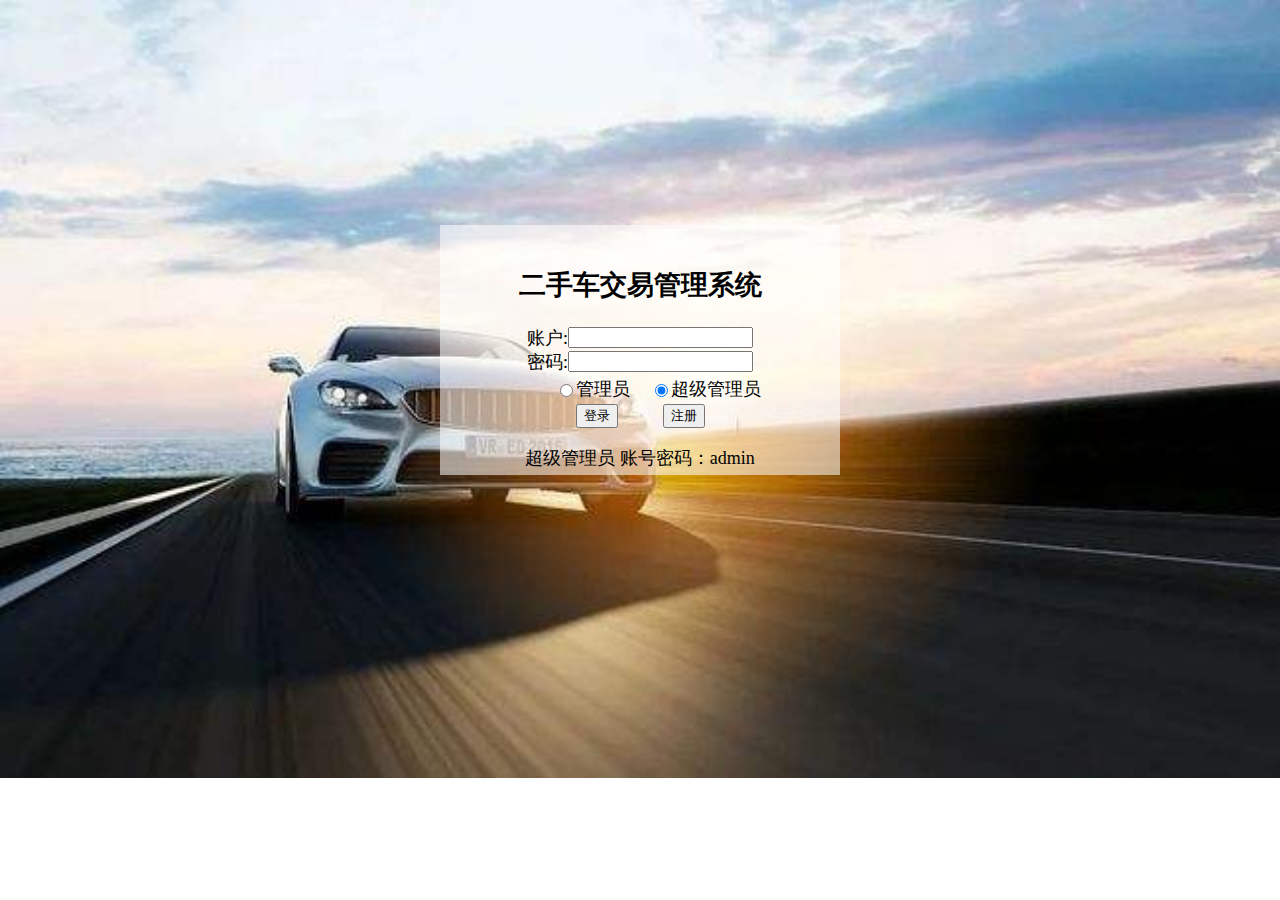
<file: PC端/signIn.html>
<!DOCTYPE html>
<html lang="en">
  <head>
    <meta charset="UTF-8" />
    <meta http-equiv="X-UA-Compatible" content="IE=edge" />
    <meta name="viewport" content="width=device-width, initial-scale=1.0" />
    <title>登录页面</title>
    <link rel="stylesheet" href="./css/signInCSS.css" />
  </head>
  <body>
    <div class="login">
      <div class="one">
        <!-- 主题 -->
        <div class="theme">
          <h2>二手车交易管理系统</h2>
        </div>
        <form method="post" action="manage.html" onsubmit="return sendok();">
          <!-- 账号 与 密码 -->
          <div>
            <div class="account_password">
              <span>账户:</span>
              <input type="text" id="userid" value="" />
            </div>
            <div class="account_password">
              <span>密码:</span>
              <input type="password" id="userpwd" value="" />
            </div>
          </div>

          <!-- 身份登录选项 -->
          <div class="identity">
            <!-- 用name中one 和 value 控制只能选一个单选框 -->
            <input
              type="radio"
              class="administrators"
              name="one"
              value="one_1"
            />管理员
            <input
              type="radio"
              class="super_administrator"
              checked="checked"
              name="one"
              value="one_2"
            />超级管理员
          </div>

          <!-- 登录按钮 与 注册按钮 -->
          <div class="button_m">
            <button class="button_sign_in" type="submit">登录</button>
            <button class="button_register">注册</button>
          </div>

          <p style="text-align: center">超级管理员 账号密码：admin</p>
        </form>
      </div>
    </div>
  </body>

  <script>
    function sendok() {
      if (userid.value != "" && userpwd.value != "") {
        localStorage.userid = userid.value;
        sessionStorage.userpwd = userpwd.value;
        return true;
      } else {
        alert("重新输入");
        return false;
      }
    }
  </script>
</html>
</file>
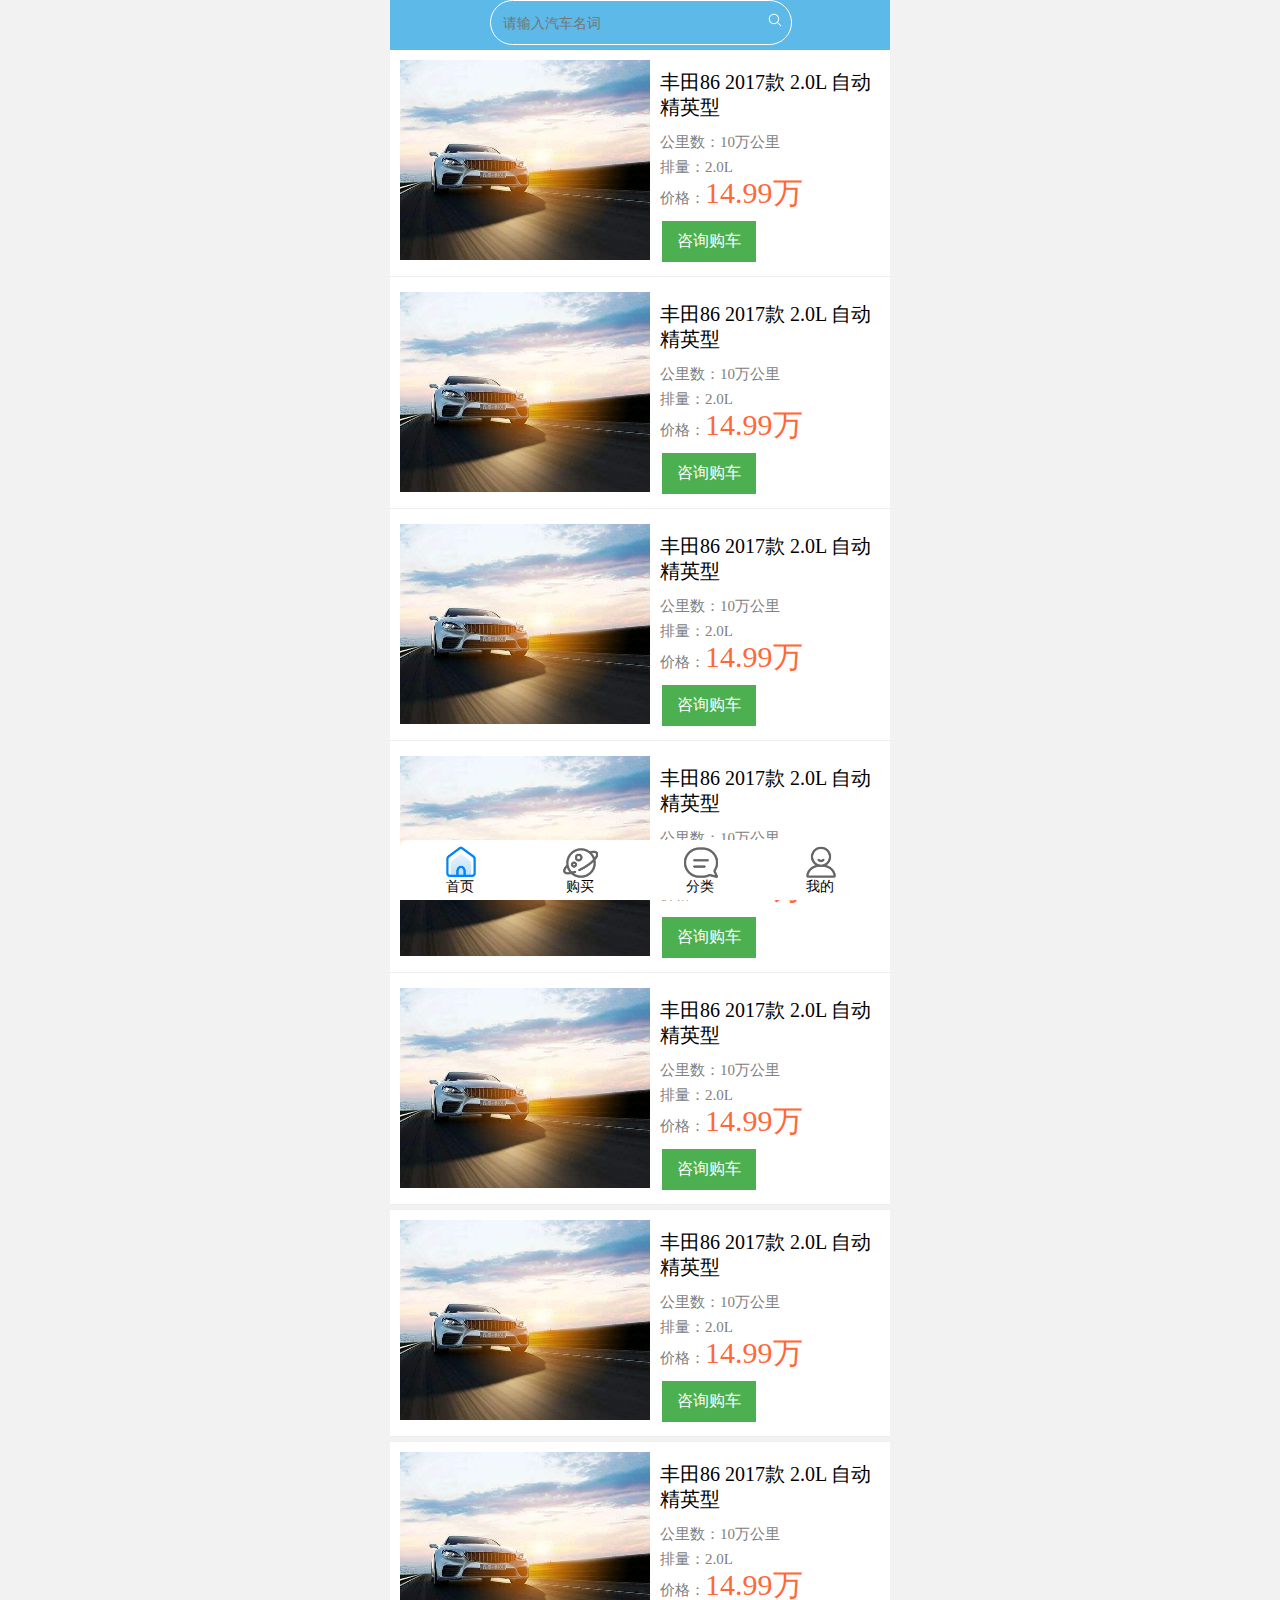
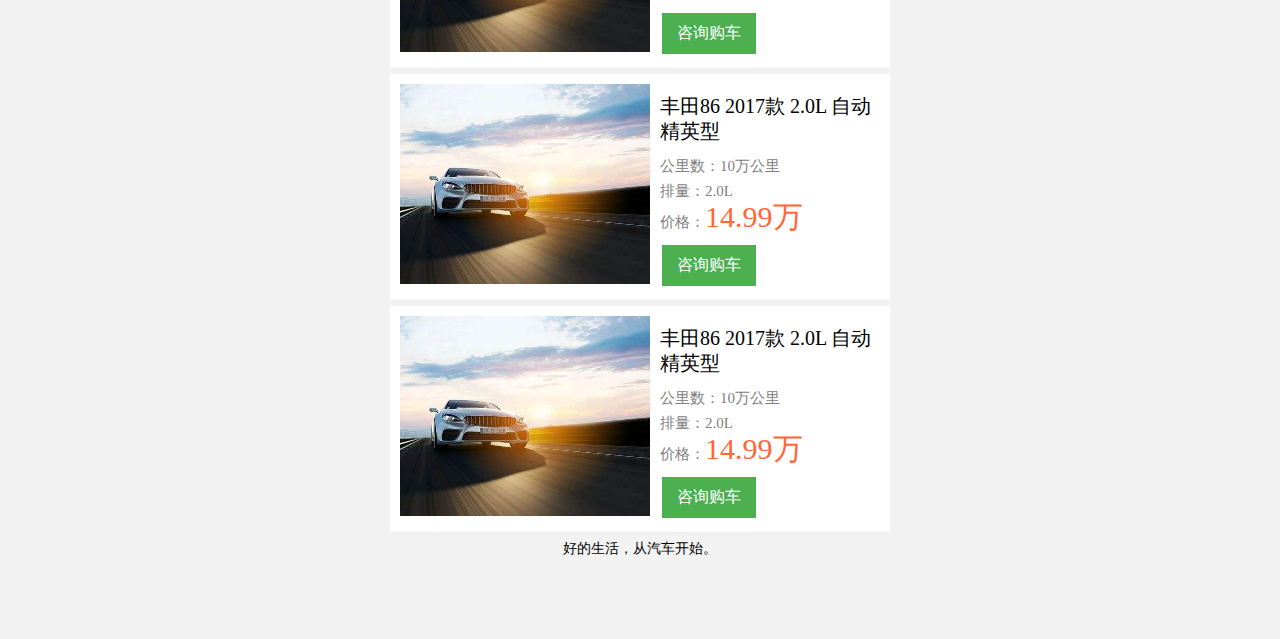
<file: 移动端/buy.html>
<!DOCTYPE html>
<html lang="en">
  <head>
    <meta charset="UTF-8" />
    <meta http-equiv="X-UA-Compatible" content="IE=edge" />
    <meta name="viewport" content="width=device-width, initial-scale=1.0" />
    <link rel="stylesheet" href="./css/reset.css" />
    <link rel="stylesheet" href="./css/index.css" />
    <link rel="stylesheet" href="./css/lkj.css" />
    <title>二手车移动端购买列表</title>
  </head>
  <body>
    <div class="container">
      <header>
        <div class="weather-search">
          <input type="text" id="value" placeholder="请输入汽车名词" />
          <button class="search" title="搜索">
            <span style="margin-left: 135px; margin-top: -10px">
              <svg
                t="1653482794231"
                class="icon"
                viewBox="0 0 1024 1024"
                version="1.1"
                xmlns="http://www.w3.org/2000/svg"
                p-id="2340"
                width="16"
                height="16"
              >
                <path
                  d="M446.112323 177.545051c137.567677 0.219798 252.612525 104.59798 266.162424 241.493333 13.562828 136.895354-78.778182 261.818182-213.617777 289.008485-134.852525 27.203232-268.386263-52.156768-308.945455-183.608889s25.018182-272.252121 151.738182-325.779394A267.235556 267.235556 
                     0 0 1 446.112323 177.545051m0-62.060607c-182.794343 0-330.989899 
                      148.195556-330.989899 330.989899s148.195556 330.989899 330.989899 
                       330.989899 330.989899-148.195556 330.989899-330.989899-148.195556-330.989899-330.989899-330.989899z m431.321212 793.341415a30.849293 30.849293 0 0 1-21.94101-9.102223l-157.220202-157.220202c-11.752727-12.179394-11.584646-31.534545 0.37495-43.50707 11.972525-11.972525 31.327677-12.140606 43.494141-0.37495l157.220202 157.220202a31.036768 31.036768 0 0 1 6.723232 33.810101 31.004444 31.004444 
                    0 0 1-28.651313 19.174142z m0 0"
                  p-id="2341"
                  fill="#ffffff"
                ></path>
              </svg>
            </span>
          </button>
        </div>
      </header>

      <div id="list">
        <div class="item">
          <div class="left">
            <img class="more-top" src="./img/2.jpg" />
          </div>
          <div class="right">
            <p>丰田86 2017款 2.0L 自动精英型</p>
            <p><span></span></p>
            <p class="p_c">公里数：10万公里</p>
            <p class="p_c">排量：2.0L</p>
            <p class="p_c">
              价格：<label class="gift-status p_z">14.99万</label>
            </p>
            <button class="button button2">咨询购车</button>
          </div>
        </div>
      </div>
      <div id="list">
        <div class="item">
          <div class="left">
            <img class="more-top" src="./img/2.jpg" />
          </div>
          <div class="right">
            <p>丰田86 2017款 2.0L 自动精英型</p>
            <p><span></span></p>
            <p class="p_c">公里数：10万公里</p>
            <p class="p_c">排量：2.0L</p>
            <p class="p_c">
              价格：<label class="gift-status p_z">14.99万</label>
            </p>
            <button class="button button2">咨询购车</button>
          </div>
        </div>
      </div>
      <div id="list">
        <div class="item">
          <div class="left">
            <img class="more-top" src="./img/2.jpg" />
          </div>
          <div class="right">
            <p>丰田86 2017款 2.0L 自动精英型</p>
            <p><span></span></p>
            <p class="p_c">公里数：10万公里</p>
            <p class="p_c">排量：2.0L</p>
            <p class="p_c">
              价格：<label class="gift-status p_z">14.99万</label>
            </p>
            <button class="button button2">咨询购车</button>
          </div>
        </div>
      </div>
      <div id="list">
        <div class="item">
          <div class="left">
            <img class="more-top" src="./img/2.jpg" />
          </div>
          <div class="right">
            <p>丰田86 2017款 2.0L 自动精英型</p>
            <p><span></span></p>
            <p class="p_c">公里数：10万公里</p>
            <p class="p_c">排量：2.0L</p>
            <p class="p_c">
              价格：<label class="gift-status p_z">14.99万</label>
            </p>
            <button class="button button2">咨询购车</button>
          </div>
        </div>
      </div>
      <div id="list">
        <div class="item">
          <div class="left">
            <img class="more-top" src="./img/2.jpg" />
          </div>
          <div class="right">
            <p>丰田86 2017款 2.0L 自动精英型</p>
            <p><span></span></p>
            <p class="p_c">公里数：10万公里</p>
            <p class="p_c">排量：2.0L</p>
            <p class="p_c">
              价格：<label class="gift-status p_z">14.99万</label>
            </p>
            <button class="button button2">咨询购车</button>
          </div>
        </div>
      </div>
      <div id="list">
        <div class="item">
          <div class="left">
            <img class="more-top" src="./img/2.jpg" />
          </div>
          <div class="right">
            <p>丰田86 2017款 2.0L 自动精英型</p>
            <p><span></span></p>
            <p class="p_c">公里数：10万公里</p>
            <p class="p_c">排量：2.0L</p>
            <p class="p_c">
              价格：<label class="gift-status p_z">14.99万</label>
            </p>
            <button class="button button2">咨询购车</button>
          </div>
        </div>
      </div>
      <div id="list">
        <div class="item">
          <div class="left">
            <img class="more-top" src="./img/2.jpg" />
          </div>
          <div class="right">
            <p>丰田86 2017款 2.0L 自动精英型</p>
            <p><span></span></p>
            <p class="p_c">公里数：10万公里</p>
            <p class="p_c">排量：2.0L</p>
            <p class="p_c">
              价格：<label class="gift-status p_z">14.99万</label>
            </p>
            <button class="button button2">咨询购车</button>
          </div>
        </div>
      </div>
      <div id="list">
        <div class="item">
          <div class="left">
            <img class="more-top" src="./img/2.jpg" />
          </div>
          <div class="right">
            <p>丰田86 2017款 2.0L 自动精英型</p>
            <p><span></span></p>
            <p class="p_c">公里数：10万公里</p>
            <p class="p_c">排量：2.0L</p>
            <p class="p_c">
              价格：<label class="gift-status p_z">14.99万</label>
            </p>
            <button class="button button2">咨询购车</button>
          </div>
        </div>
      </div>
      <div id="list">
        <div class="item">
          <div class="left">
            <img class="more-top" src="./img/2.jpg" />
          </div>
          <div class="right">
            <p>丰田86 2017款 2.0L 自动精英型</p>
            <p><span></span></p>
            <p class="p_c">公里数：10万公里</p>
            <p class="p_c">排量：2.0L</p>
            <p class="p_c">
              价格：<label class="gift-status p_z">14.99万</label>
            </p>
            <button class="button button2">咨询购车</button>
          </div>
        </div>
      </div>

      <div class="z">
        <span>好的生活，从汽车开始。</span>
      </div>

      <!-- 底部 -->
      <div class="footer">
        <div class="flex1">
          <a href="index.html" class="pic1"></a><span>首页</span>
        </div>
        <div class="flex1">
          <a href="buy.html" class="pic2"></a><span>购买</span>
        </div>
        <div class="flex1">
          <a href="classification.html" class="pic3"></a><span>分类</span>
        </div>
        <div class="flex1">
          <a href="I.html" class="pic4"></a><span>我的</span>
        </div>
      </div>
    </div>
  </body>
</html>
</file>
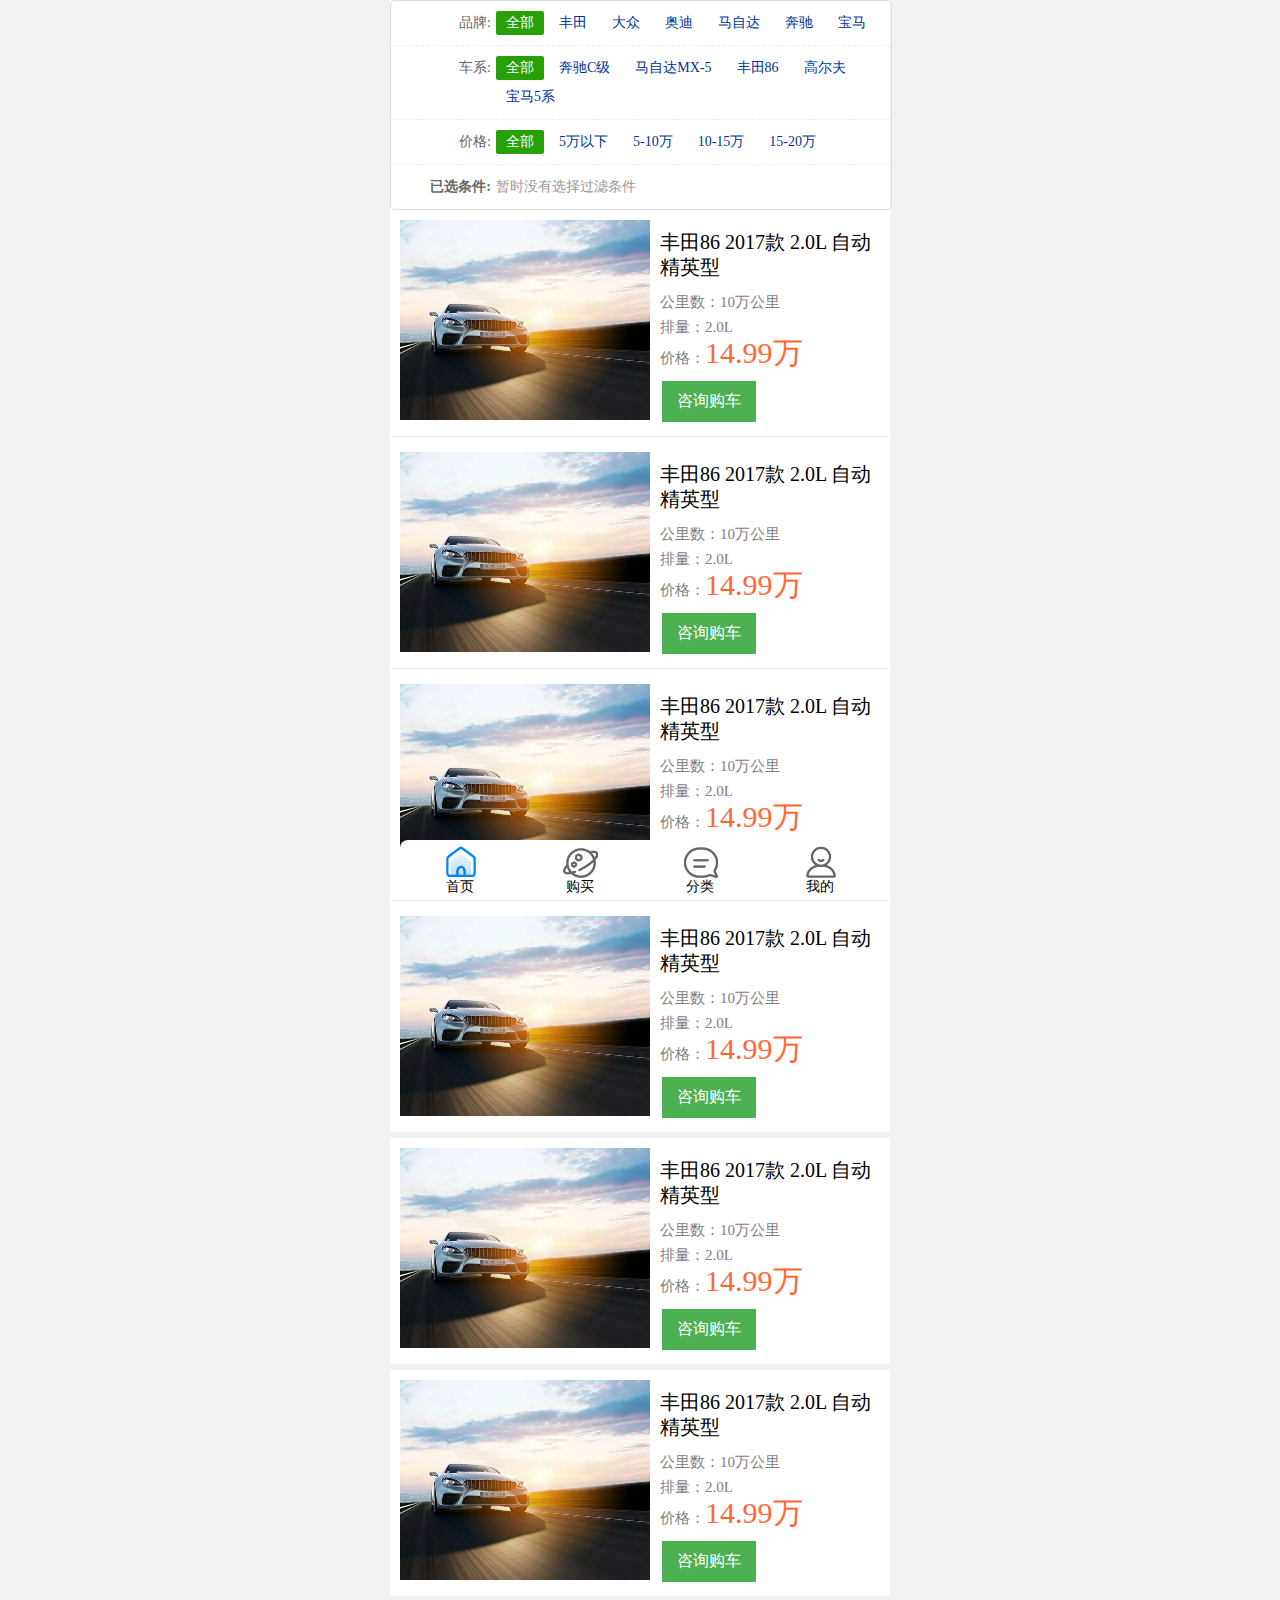
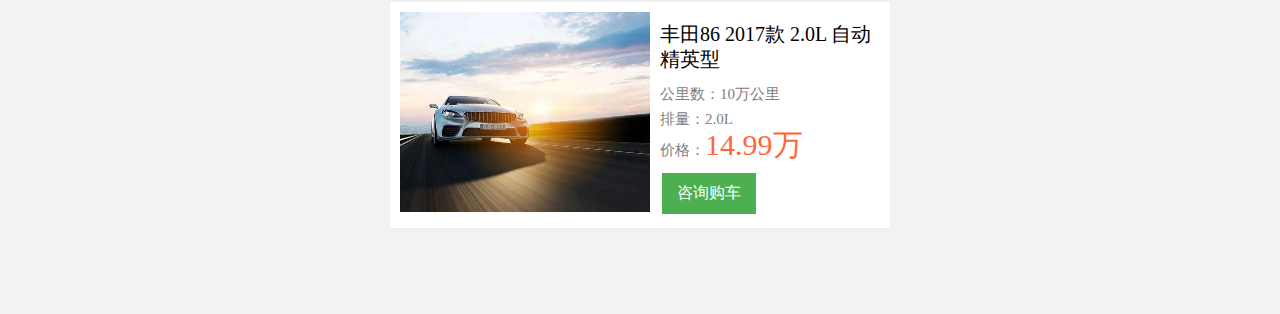
<file: 移动端/classification.html>
<!DOCTYPE html>
<html lang="en">
  <head>
    <meta charset="UTF-8" />
    <meta http-equiv="X-UA-Compatible" content="IE=edge" />
    <meta name="viewport" content="width=device-width, initial-scale=1.0" />
    <link rel="stylesheet" href="./css/reset.css" />
    <link rel="stylesheet" href="./css/index.css" />
    <link rel="stylesheet" href="./css/cl.css" />

    <title>二手车移动端分类</title>
  </head>
  <body>
    <div class="container">
      <div id="wrap">
        <ul class="select">
          <li class="select-list">
            <dl id="select1">
              <dt>品牌:</dt>
              <dd class="select-all selected"><a href="#">全部</a></dd>
              <dd><a href="#">丰田</a></dd>
              <dd><a href="#">大众</a></dd>
              <dd><a href="#">奥迪</a></dd>
              <dd><a href="#">马自达</a></dd>
              <dd><a href="#">奔驰</a></dd>
              <dd><a href="#">宝马</a></dd>
            </dl>
          </li>
          <li class="select-list">
            <dl id="select2">
              <dt>车系:</dt>
              <dd class="select-all selected"><a href="#">全部</a></dd>
              <dd><a href="#">奔驰C级</a></dd>
              <dd><a href="#">马自达MX-5</a></dd>
              <dd><a href="#">丰田86</a></dd>
              <dd><a href="#">高尔夫</a></dd>
              <dd><a href="#">宝马5系</a></dd>
            </dl>
          </li>
          <li class="select-list">
            <dl id="select3">
              <dt>价格:</dt>
              <dd class="select-all selected"><a href="#">全部</a></dd>
              <dd><a href="#">5万以下</a></dd>
              <dd><a href="#">5-10万</a></dd>
              <dd><a href="#">10-15万</a></dd>
              <dd><a href="#">15-20万</a></dd>
            </dl>
          </li>
          <li class="select-result">
            <dl>
              <dt>已选条件:</dt>
              <dd class="select-no">暂时没有选择过滤条件</dd>
            </dl>
          </li>
        </ul>
      </div>

      <div id="list">
        <div class="item">
          <div class="left">
            <img class="more-top" src="./img/2.jpg" />
          </div>
          <div class="right">
            <p>丰田86 2017款 2.0L 自动精英型</p>
            <p><span></span></p>
            <p class="p_c">公里数：10万公里</p>
            <p class="p_c">排量：2.0L</p>
            <p class="p_c">
              价格：<label class="gift-status p_z">14.99万</label>
            </p>
            <button class="button button2">咨询购车</button>
          </div>
        </div>
      </div>

      <div id="list">
        <div class="item">
          <div class="left">
            <img class="more-top" src="./img/2.jpg" />
          </div>
          <div class="right">
            <p>丰田86 2017款 2.0L 自动精英型</p>
            <p><span></span></p>
            <p class="p_c">公里数：10万公里</p>
            <p class="p_c">排量：2.0L</p>
            <p class="p_c">
              价格：<label class="gift-status p_z">14.99万</label>
            </p>
            <button class="button button2">咨询购车</button>
          </div>
        </div>
      </div>

      <div id="list">
        <div class="item">
          <div class="left">
            <img class="more-top" src="./img/2.jpg" />
          </div>
          <div class="right">
            <p>丰田86 2017款 2.0L 自动精英型</p>
            <p><span></span></p>
            <p class="p_c">公里数：10万公里</p>
            <p class="p_c">排量：2.0L</p>
            <p class="p_c">
              价格：<label class="gift-status p_z">14.99万</label>
            </p>
            <button class="button button2">咨询购车</button>
          </div>
        </div>
      </div>

      <div id="list">
        <div class="item">
          <div class="left">
            <img class="more-top" src="./img/2.jpg" />
          </div>
          <div class="right">
            <p>丰田86 2017款 2.0L 自动精英型</p>
            <p><span></span></p>
            <p class="p_c">公里数：10万公里</p>
            <p class="p_c">排量：2.0L</p>
            <p class="p_c">
              价格：<label class="gift-status p_z">14.99万</label>
            </p>
            <button class="button button2">咨询购车</button>
          </div>
        </div>
      </div>

      <div id="list">
        <div class="item">
          <div class="left">
            <img class="more-top" src="./img/2.jpg" />
          </div>
          <div class="right">
            <p>丰田86 2017款 2.0L 自动精英型</p>
            <p><span></span></p>
            <p class="p_c">公里数：10万公里</p>
            <p class="p_c">排量：2.0L</p>
            <p class="p_c">
              价格：<label class="gift-status p_z">14.99万</label>
            </p>
            <button class="button button2">咨询购车</button>
          </div>
        </div>
      </div>

      <div id="list">
        <div class="item">
          <div class="left">
            <img class="more-top" src="./img/2.jpg" />
          </div>
          <div class="right">
            <p>丰田86 2017款 2.0L 自动精英型</p>
            <p><span></span></p>
            <p class="p_c">公里数：10万公里</p>
            <p class="p_c">排量：2.0L</p>
            <p class="p_c">
              价格：<label class="gift-status p_z">14.99万</label>
            </p>
            <button class="button button2">咨询购车</button>
          </div>
        </div>
      </div>

      <div id="list">
        <div class="item">
          <div class="left">
            <img class="more-top" src="./img/2.jpg" />
          </div>
          <div class="right">
            <p>丰田86 2017款 2.0L 自动精英型</p>
            <p><span></span></p>
            <p class="p_c">公里数：10万公里</p>
            <p class="p_c">排量：2.0L</p>
            <p class="p_c">
              价格：<label class="gift-status p_z">14.99万</label>
            </p>
            <button class="button button2">咨询购车</button>
          </div>
        </div>
      </div>

      <!-- 底部 -->
      <div class="footer">
        <div class="flex1">
          <a href="index.html" class="pic1"></a><span>首页</span>
        </div>
        <div class="flex1">
          <a href="buy.html" class="pic2"></a><span>购买</span>
        </div>
        <div class="flex1">
          <a href="classification.html" class="pic3"></a><span>分类</span>
        </div>
        <div class="flex1">
          <a href="I.html" class="pic4"></a><span>我的</span>
        </div>
      </div>
    </div>
  </body>

  <script>
    // 多条件的筛选 显示
    $("#select1 dd").click(function () {
      $(this).addClass("selected").siblings().removeClass("selected");
      if ($(this).hasClass("select-all")) {
        $("#selectA").remove();
      } else {
        var copyA = $(this).clone();
        if ($("#selectA").length > 0) {
          $("#selectA a").html($(this).text());
        } else {
          $(".select-result dl").append(copyA.attr("id", "selectA"));
        }
      }
    });
    $("#select2 dd").click(function () {
      $(this).addClass("selected").siblings().removeClass("selected");
      if ($(this).hasClass("select-all")) {
        $("#selectB").remove();
      } else {
        var copyB = $(this).clone();
        if ($("#selectB").length > 0) {
          $("#selectB a").html($(this).text());
        } else {
          $(".select-result dl").append(copyB.attr("id", "selectB"));
        }
      }
    });
    $("#select3 dd").click(function () {
      $(this).addClass("selected").siblings().removeClass("selected");
      if ($(this).hasClass("select-all")) {
        $("#selectC").remove();
      } else {
        var copyC = $(this).clone();
        if ($("#selectC").length > 0) {
          $("#selectC a").html($(this).text());
        } else {
          $(".select-result dl").append(copyC.attr("id", "selectC"));
        }
      }
    });
    $("#selectA").on("click", function () {
      $(this).remove();
      $("#select1 .select-all")
        .addClass("selected")
        .siblings()
        .removeClass("selected");
    });
    $("#selectB").on("click", function () {
      $(this).remove();
      $("#select2 .select-all")
        .addClass("selected")
        .siblings()
        .removeClass("selected");
    });
    $("#selectC").on("click", function () {
      $(this).remove();
      $("#select3 .select-all")
        .addClass("selected")
        .siblings()
        .removeClass("selected");
    });
    $(".select dd").on("click", function () {
      if ($(".select-result dd").length > 1) {
        $(".select-no").hide();
      } else {
        $(".select-no").show();
      }
    });
  </script>
</html>
</file>
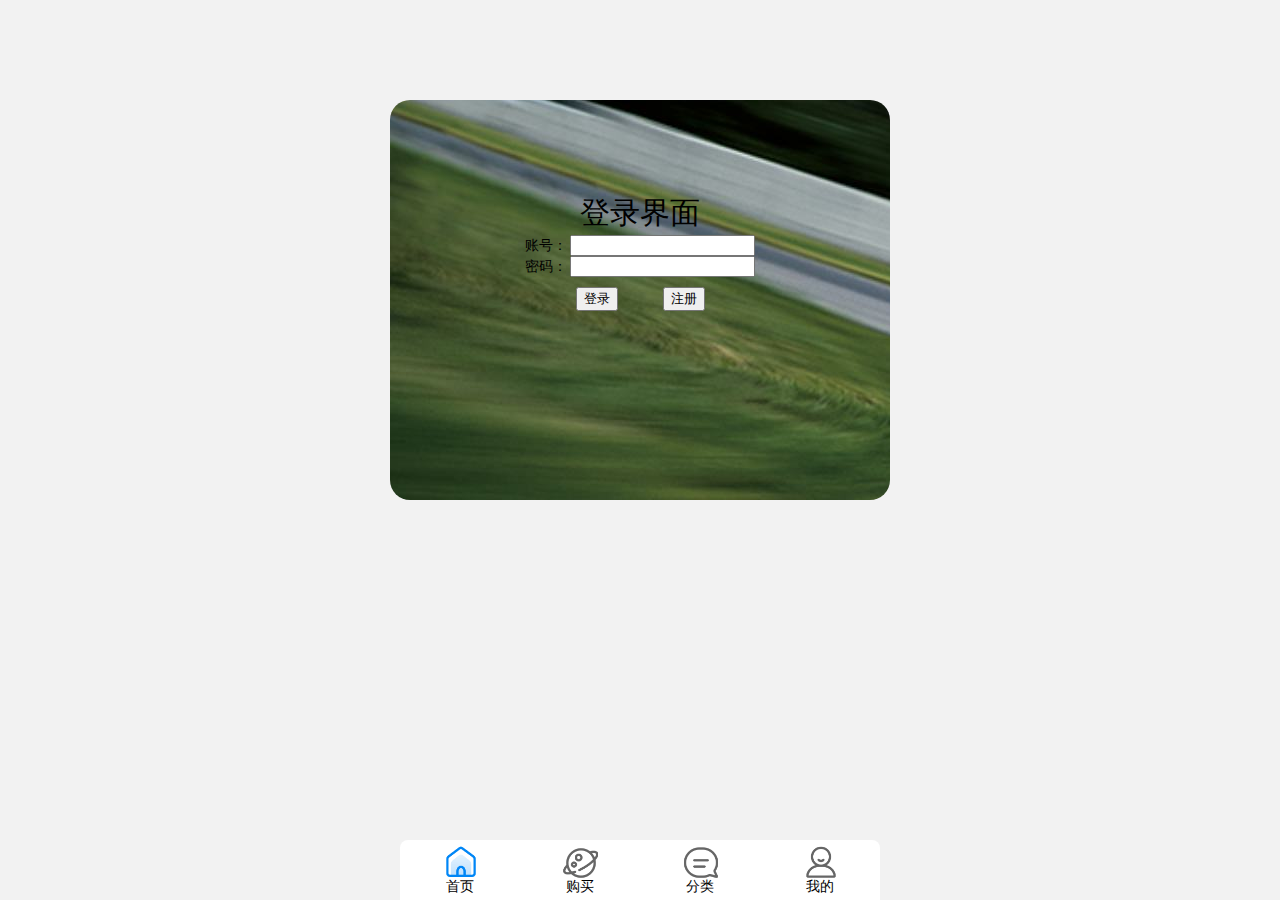
<file: 移动端/deng.html>
<!DOCTYPE html>
<html lang="en">
  <head>
    <meta charset="UTF-8" />
    <meta http-equiv="X-UA-Compatible" content="IE=edge" />
    <meta name="viewport" content="width=device-width, initial-scale=1.0" />
    <link rel="stylesheet" href="./css/reset.css" />

    <link rel="stylesheet" href="./css/one.css" />
    <title>二手车移动端登录</title>
  </head>
  <body>
    <div class="container">
      <div class="box">
        <form method="post" action="index.html" onsubmit="return sendok()">
          <div class="oen">
            <span style="font-size: 30px">登录界面</span>
            <!-- 账号 -->
            <div>
              账号：
              <input type="text" id="userid2" value="" />
            </div>
            <!-- 密码 -->
            <div>
              密码：
              <input type="password" id="userpwd2" value="" />
            </div>

            <!-- 登录按钮 与 注册按钮 -->
            <div class="button_m">
              <button class="button_sign_in" type="submit">登录</button>
              <button class="button_register">注册</button>
            </div>
          </div>
        </form>
      </div>

      <!-- 底部 -->
      <div class="footer">
        <div class="flex1">
          <a href="index.html" class="pic1"></a><span>首页</span>
        </div>
        <div class="flex1">
          <a href="buy.html" class="pic2"></a><span>购买</span>
        </div>
        <div class="flex1">
          <a href="classification.html" class="pic3"></a><span>分类</span>
        </div>
        <div class="flex1">
          <a href="I.html" class="pic4"></a><span>我的</span>
        </div>
      </div>
    </div>
  </body>
  <script>
    function sendok() {
      if (userid2.value != "" && userpwd2.value != "") {
        localStorage.userid2 = userid2.value;
        sessionStorage.userpwd2 = userpwd2.value;
        return true;
      } else {
        alert("重新输入");
        return false;
      }
    }
  </script>
</html>
</file>
<file: PC端/css/signInCSS.css>
/* 整体布局 */
body {
  padding: 0;
  margin: 0;
  height: 700px;
  display: flex;
  justify-content: center;
  align-items: center;
  /* 背景 */
  /*  top center no-repeat: 图片固定不动 */
  background: url(../img/bj.jpg) top center no-repeat;
  /* 背景的铺开 */
  background-size: cover;
}

.login {
  margin: 0 auto;
  width: 400px;
  height: 250px;
  color: black;
  font-size: 18px;
  background-color: rgba(255, 255, 255, 0.556);
}

/* 对登录 进行居中 */
.one {
  position: relative;
  left: 0px;
  top: 20px;
}

/* 主题的布局 */
.theme {
  display: flex;
  justify-content: center;
  align-items: center;
}

/* 账号 密码 居中布局 */
.account_password {
  display: flex;
  justify-content: center;
  align-items: center;
}

/* 身份的布局 */
.identity {
  display: flex;
  justify-content: center;
  align-items: center;
  padding: 3px;
}
.administrators {
  /* 向右移动 */
  margin-left: 40px;
}

.super_administrator {
  /* 向右移动 */
  margin-left: 25px;
}

/* 按钮布局 */
.button_m {
  display: flex;
  justify-content: center;
  align-items: center;
}

/* 登录按钮 */
.button_sign_in {
  /* 向右移动 */
  margin-right: 20px;
}

/* 注册按钮 */
.button_register {
  /* 向右移动 */
  margin-left: 25px;
}
</file>
<file: 移动端/css/index.css>
body {
    max-width: 500px;
    min-width: 320px;
    margin: 0 auto;
    font: normal 14px/1.5 Tahoma, "Lucida Grande", Verdana, "MicrosoftYahei", STXihei, hei;
    color: #000;
    background: #f2f2f2;
    /* 永远不会有水平滚动条 */
    overflow-x: hidden;
    -webkit-tap-highlight-color: transparent;

}
.container{

  position:relative;
  height: 1000px;
  width: 500px;
  background-color: #fff;
}


.container::after{
    content: "";
    display: block;
    height: 80px;
}

/* 搜索栏   */
.search{
    position:fixed;
    top:0;
    left:0;
    right: 0;
    margin: auto;
    width:100%;
    background-color: #fff;
    height:50px;
    max-width: 500px;
    min-width: 320px;
    z-index: 999;
}

.search input{
    
    background: url(../imgs/sprite.png) no-repeat bottom right;
    background-position: -115px -557px;
    box-sizing: border-box;
    padding: 0 40px;
    margin-top: 6px;
    margin-left: 5px;
    width:430px;
    font-size: 16px;
    line-height: 36px;
    height: 36px;
    border-radius: 8px;
    box-shadow: 1px 5px 7px 0 #abaaaa;
}
.search .userlogo a{
    display: block;
    width: 35px;
    height: 35px;
    background: url(../imgs/sprite.png) no-repeat bottom;
    background-position: -120px -620px;
}
.search .userlogo{
    position: absolute;
    top: 2px;
    right: 2%;
}
.search .userlogo span{
    position: absolute;
    display: block;
    font-size: 10px;
    bottom: -14px;
    right: 18%;
}
/* 搜索栏结束   */

/*轮播图*/
.show{
    margin-top: 60px;
    border-radius: 8px;
    height: 100px;
    overflow: hidden;

}
.banner{

    position: relative;
    font-size: 0;
    width: 100%;
    top: 0;
    left: 0;
    animation: move 10s linear 0s infinite alternate;
    background-color: red;
    height: 200px;
}
.banner img{
    cursor: pointer;
    width: 100%;
    height: 100px;
}
@keyframes move{
    0%,30%{
        top:0
    }
    40%,70%{
        top:-100px
    }
    80%,100%{
        top:0
    }
}
/*轮播图结束*/

/* 导航 */
.container .title{
    margin-bottom: -10px;
    margin-top: 15px;
    width: 100%;
    display: flex;
    flex-direction: row;
    height: 70px;
    justify-content: space-around;
       
}
.container .title ul{
   flex: 1;
   display: flex;
}
.container .title li{
    margin:0 5px;
    flex: 1;
    border-radius: 8px;
    display: inline-block;
    /* background-color: orange; */
}
.container .title li:hover{
    transform: translate(-1px, -1px);
    box-shadow: rgba(60, 64, 67, 0.3) 0px 1px 2px 0px, rgba(60, 64, 67, 0.15) 0px 2px 6px 2px;
}
.container .title li:first-child{
    background-color:#fb7553 ;
}
.container .title li:nth-child(2){
    background-color:#49a2fa ;
}
.container .title li:nth-child(3){
    background-color:#6291ff ;
}
.container .title li:nth-child(4){
    background-color:#3bcbb5 ;
}
.container .title li:nth-child(5){
    background-color:#ff943e ;
}
.container .title li a{
    display: block;
    margin-bottom: -5px;
}

.container .title li img{
    width: 50px;
    display: block;
    margin: 0 auto;
}
.container .title li span{
    display: block;
    margin-top: 20px;
    font-size: 17px;
    text-align: center;
    color: #fff;
}

/* 导航结束 */

/* 内容区域 */
.container .main{
    margin: 20px auto;
    max-width: 480px;
    min-width: 320px;
}

.container .main .hotel{
    margin-bottom: 10px;
    display: flex;
    width: 100%;
    
    justify-content: baseline;
    height: 100px;
}
.container .main .hotel .main-left{
    cursor: pointer;
    flex:1;
    height: 100px;
    background-color: #fc5d57;
    border-top-left-radius: 8px;
    margin-right: 2px;
}
.container .main .hotel .main-left:hover{
    transform: translate(-1px, -1px);
    box-shadow: rgba(60, 64, 67, 0.3) 0px 1px 2px 0px, rgba(60, 64, 67, 0.15) 0px 2px 6px 2px;
}
.container .main .hotel .main-left span{
    padding-top: 5px;
    font-size: 18px;
    font-weight: 500;
    text-align: center;
    color: #fff;
    display: block;
}
.container .main .hotel .main-left img{
    width: 50%;
    position: relative;
    bottom: 5px;
    display: block;
    margin: 0 auto;
}

.container .main .hotel .main-right{
    cursor: pointer;
    height: 100px;
    display: flex;
    flex:2;
    border-top-right-radius: 8px;
}

.flex1{
    flex: 1;
}
.container .main .hotel .main-right .main-right01{

    font-size:18px;
    color: #fff;
    text-align: center;
    flex:1;
    display: flex;
    line-height: 50px;
    margin-right: 1px;
    flex-direction: column;
}
.container .main .hotel .main-right .top:hover{
    transform: translate(-1px, -1px);
    box-shadow: rgba(60, 64, 67, 0.3) 0px 1px 2px 0px, rgba(60, 64, 67, 0.15) 0px 2px 6px 2px;
}
.container .main .hotel .main-right .botton:hover{
    transform: translate(1px, 1px);
    box-shadow: rgba(60, 64, 67, 0.3) 0px 1px 2px 0px, rgba(60, 64, 67, 0.15) 0px 2px 6px 2px;
}
.container .main .hotel .main-right .main-right02{
    font-size:18px;
    color: #fff;
    text-align: center;
    flex:1;
    display: flex;
    line-height: 50px;
    flex-direction: column;
}
.container .main .hotel .main-right .top{
    background-color: #fb7353;
    margin-bottom: 1px;
}
.container .main .hotel .main-right .botton{
    background-color: #fa8151;
}
/* 内容区域结束*/





/* 底部 */
.container .footer{
    text-align: center;
    max-width: 480px;
    min-width: 320px;
    width: 95%;
    height: 60px;
    background-color: #ffffff;
    border-top-left-radius: 8px;
    border-top-right-radius: 8px;
    position: fixed;
    bottom: 0;
    left: 0;
    right: 0;
    z-index: 999;
    margin: 0 auto;
    display: flex;
}
.container .footer a{
    
    display: block;
    margin: 5px auto;
    width: 35px;
    height: 34px;
}
.container .footer span{
    font-weight: 550;
    display: block;
    height: 28px;
    margin-top: -8px;

}
.container .footer .pic1{
    background: url(../imgs/tabbar.png) no-repeat;
    background-size: 50px;
    background-position: -7px -7px;
}
.container .footer .pic2{
    background: url(../imgs/tabbar.png) no-repeat;
    background-size: 50px;
    background-position: -7px -57px;
}
.container .footer .pic3{
    background: url(../imgs/tabbar.png) no-repeat;
    background-size: 50px;
    background-position: -7px -107px;
}
.container .footer .pic4{
    background: url(../imgs/tabbar.png) no-repeat;
    background-size: 50px;
    background-position: -7px -157px;
}

.container .footer a:hover{
    transform: translate(0px, -1px);
}


/* 页脚 */
.container .last{
    margin: 0 auto;
    position: relative;
    width: 95%;
    height: 50px;
}
.container .last img{
    width: 50%;
    display: block;
    position: absolute;
    left: 0;
    bottom: 0;
    right: 0;
    top: 0;
    margin: auto;
    margin-bottom: 25px;
}
</file>
<file: 移动端/css/lkj.css>
header {
  height: 50px;
  background-color: #5db9e7;
}

.outDate {
  background-color: gray !important;
}
.item {
  display: flex;
  border-bottom: 1px solid #eee;
  background-color: #fff;
  margin-bottom: 5px;
}

.left img {
  width: 100px;
  height: 100px;
  margin: 10px;
  object-fit: cover;
}
.more-top {
  width: 250px !important;
  height: 200px !important;
}
.right {
  flex: 1;
}
p {
  font-size: 20px;
  line-height: 25px;
}
.p_c {
  font-size: 15px !important;
}
.p_z {
  font-size: 30px !important;
}
p span {
  color: gray;
  font-size: 14px;
}
.right > p:nth-child(1) {
  margin-top: 20px;
}
.right > p:nth-child(3) {
  margin-top: 10px;
  color: gray;
  font-size: 12px;
}
.right > p:nth-child(3) > span {
  height: 30px;
  line-height: 30px;
  padding: 0 10px 0 10px;
  border: 1px solid #eee;
  border-radius: 15px;
  color: #fff;
  background-color: #07c160;
}
.right > p:nth-child(4) {
  color: gray;
  font-size: 12px;
}
.right > p:nth-child(5) {
  color: gray;
  font-size: 12px;
}
.active {
  opacity: 0.5;
}
.gift-status {
  color: #ff6836;
}
.z {
  text-align: center;
}

/* 购车按钮 */
.button {
  background-color: #4caf50; /* Green */
  border: none;
  color: white;
  padding: 10px 15px;
  text-align: center;
  text-decoration: none;
  display: inline-block;
  font-size: 16px;
  margin: 4px 2px;
  cursor: pointer;
  -webkit-transition-duration: 0.4s; /* Safari */
  transition-duration: 0.4s;
  margin-top: 10px;
}

.button2:hover {
  box-shadow: 0 3px 6px 0 rgba(0, 0, 0, 0.24), 0 7px 10px 0 rgba(0, 0, 0, 0.19);
}

/* 搜索 */
.weather-search {
  display: flex;
  width: 300px;
  height: 43px;
  border: 1px solid white;
  border-radius: 30px;
  justify-content: space-between;
  align-items: center;
  position: relative;
  margin-left: 100px;
}

.weather-search input:-webkit-autofill,
textarea:-webkit-autofill,
select:-webkit-autofill {
  -webkit-text-fill-color: #000 !important;
  -webkit-box-shadow: 0 0 0px 1000px transparent inset !important;
  background-color: transparent;
  background-image: none;
  transition: background-color 50000s ease-in-out 0s;
}

.weather-search input {
  width: 270px;
  height: 32px;
  border: 0;
  font-size: 14px;
  outline: none;
  margin: 0 10px;
  background-color: transparent;
}

.search {
  border: none;
  outline: none;
  cursor: pointer;
  background: inherit;
  min-width: 16px;
}

.search span {
  display: flex;
  justify-content: center;
  align-items: center;
  width: 100%;
  height: 100%;
  outline: none;
}
</file>
<file: 移动端/css/cl.css>
/* 多条件筛选 */
.select {
    width: 500px;
    border: 1px solid #ddd;
    border-radius: 5px;
  }
  .select li {
    padding: 10px 0 5px 100px;
  }
  .select .select-list {
    border-bottom: 1px dashed #eee;
  }
  .select dl {
    position: relative;
    line-height: 24px;
  }
  .select dl:after {
    content: " ";
    display: block;
    clear: both;
    height: 0;
    overflow: hidden;
  }
  .select dt {
    width: 100px;
    margin-bottom: 5px;
    position: absolute;
    top: 0;
    left: -100px;
    text-align: right;
    color: #666;
    height: 24px;
    line-height: 24px;
  }
  .select dd {
    float: left;
    display: inline;
    margin: 0 0 5px 5px;
  }
  .select a {
    display: inline-block;
    white-space: nowrap;
    height: 24px;
    padding: 0 10px;
    text-decoration: none;
    color: #039;
    border-radius: 2px;
  }
  .select a:hover {
    color: #f60;
    background-color: #f3edc2;
  }
  .select .selected a {
    color: #fff;
    background-color: rgb(40, 160, 7);
  }
  .select-result dt {
    font-weight: bold;
  }
  .select-no {
    color: #999;
  }
  .select .select-result a {
    padding-right: 20px;
  }
  .select .select-result a:hover {
    background-position: right -15px;
  }
  
  

.outDate {
    background-color: gray !important;
  }
  .item {
    display: flex;
    border-bottom: 1px solid #eee;
    background-color: #fff;
    margin-bottom: 5px;
  }
  
  .left img {
    width: 100px;
    height: 100px;
    margin: 10px;
    object-fit: cover;
  }
  .more-top {
    width: 250px !important;
    height: 200px !important;
  }
  .right {
    flex: 1;
  }
  p {
    font-size: 20px;
    line-height: 25px;
  }
  .p_c {
    font-size: 15px !important;
  }
  .p_z {
    font-size: 30px !important;
  }
  p span {
    color: gray;
    font-size: 14px;
  }
  .right > p:nth-child(1) {
    margin-top: 20px;
  }
  .right > p:nth-child(3) {
    margin-top: 10px;
    color: gray;
    font-size: 12px;
  }
  .right > p:nth-child(3) > span {
    height: 30px;
    line-height: 30px;
    padding: 0 10px 0 10px;
    border: 1px solid #eee;
    border-radius: 15px;
    color: #fff;
    background-color: #07c160;
  }
  .right > p:nth-child(4) {
    color: gray;
    font-size: 12px;
  }
  .right > p:nth-child(5) {
    color: gray;
    font-size: 12px;
  }
  .active {
    opacity: 0.5;
  }
  .gift-status {
    color: #ff6836;
  }
  .z {
    text-align: center;
  }
  
  /* 购车按钮 */
.button {
    background-color: #4caf50; /* Green */
    border: none;
    color: white;
    padding: 10px 15px;
    text-align: center;
    text-decoration: none;
    display: inline-block;
    font-size: 16px;
    margin: 4px 2px;
    cursor: pointer;
    -webkit-transition-duration: 0.4s; /* Safari */
    transition-duration: 0.4s;
    margin-top: 10px;
  }
  
  .button2:hover {
    box-shadow: 0 3px 6px 0 rgba(0, 0, 0, 0.24), 0 7px 10px 0 rgba(0, 0, 0, 0.19);
  }
</file>
<file: 移动端/css/one.css>
body {
  max-width: 500px;
  min-width: 320px;
  margin: 0 auto;
  font: normal 14px/1.5 Tahoma, "Lucida Grande", Verdana, "MicrosoftYahei", STXihei, hei;
  color: #000;
  background: #f2f2f2;
  /* 永远不会有水平滚动条 */
  overflow-x: hidden;
  -webkit-tap-highlight-color: transparent;

}

.container::after{
  content: "";
  display: block;
  height: 80px;
}

/* 搜索栏   */
.search{
  position:fixed;
  top:0;
  left:0;
  right: 0;
  margin: auto;
  width:100%;
  background-color: #fff;
  height:50px;
  max-width: 500px;
  min-width: 320px;
  z-index: 999;
}

.search input{
  
  background: url(../imgs/sprite.png) no-repeat bottom right;
  background-position: -115px -557px;
  box-sizing: border-box;
  padding: 0 40px;
  margin-top: 6px;
  margin-left: 5px;
  width:430px;
  font-size: 16px;
  line-height: 36px;
  height: 36px;
  border-radius: 8px;
  box-shadow: 1px 5px 7px 0 #abaaaa;
}
.search .userlogo a{
  display: block;
  width: 35px;
  height: 35px;
  background: url(../imgs/sprite.png) no-repeat bottom;
  background-position: -120px -620px;
}
.search .userlogo{
  position: absolute;
  top: 2px;
  right: 2%;
}
.search .userlogo span{
  position: absolute;
  display: block;
  font-size: 10px;
  bottom: -14px;
  right: 18%;
}
/* 搜索栏结束   */

/*轮播图*/
.show{
  margin-top: 60px;
  border-radius: 8px;
  height: 100px;
  overflow: hidden;

}
.banner{

  position: relative;
  font-size: 0;
  width: 100%;
  top: 0;
  left: 0;
  animation: move 10s linear 0s infinite alternate;
  background-color: red;
  height: 200px;
}
.banner img{
  cursor: pointer;
  width: 100%;
  height: 100px;
}
@keyframes move{
  0%,30%{
      top:0
  }
  40%,70%{
      top:-100px
  }
  80%,100%{
      top:0
  }
}
/*轮播图结束*/

/* 导航 */
.container .title{
  margin-bottom: -10px;
  margin-top: 15px;
  width: 100%;
  display: flex;
  flex-direction: row;
  height: 70px;
  justify-content: space-around;
     
}
.container .title ul{
 flex: 1;
 display: flex;
}
.container .title li{
  margin:0 5px;
  flex: 1;
  border-radius: 8px;
  display: inline-block;
  /* background-color: orange; */
}
.container .title li:hover{
  transform: translate(-1px, -1px);
  box-shadow: rgba(60, 64, 67, 0.3) 0px 1px 2px 0px, rgba(60, 64, 67, 0.15) 0px 2px 6px 2px;
}
.container .title li:first-child{
  background-color:#fb7553 ;
}
.container .title li:nth-child(2){
  background-color:#49a2fa ;
}
.container .title li:nth-child(3){
  background-color:#6291ff ;
}
.container .title li:nth-child(4){
  background-color:#3bcbb5 ;
}
.container .title li:nth-child(5){
  background-color:#ff943e ;
}
.container .title li a{
  display: block;
  margin-bottom: -5px;
}

.container .title li img{
  width: 50px;
  display: block;
  margin: 0 auto;
}
.container .title li span{
  display: block;
  margin-top: 20px;
  font-size: 17px;
  text-align: center;
  color: #fff;
}

/* 导航结束 */

/* 内容区域 */
.container .main{
  margin: 20px auto;
  max-width: 480px;
  min-width: 320px;
}

.container .main .hotel{
  margin-bottom: 10px;
  display: flex;
  width: 100%;
  
  justify-content: baseline;
  height: 100px;
}
.container .main .hotel .main-left{
  cursor: pointer;
  flex:1;
  height: 100px;
  background-color: #fc5d57;
  border-top-left-radius: 8px;
  margin-right: 2px;
}
.container .main .hotel .main-left:hover{
  transform: translate(-1px, -1px);
  box-shadow: rgba(60, 64, 67, 0.3) 0px 1px 2px 0px, rgba(60, 64, 67, 0.15) 0px 2px 6px 2px;
}
.container .main .hotel .main-left span{
  padding-top: 5px;
  font-size: 18px;
  font-weight: 500;
  text-align: center;
  color: #fff;
  display: block;
}
.container .main .hotel .main-left img{
  width: 50%;
  position: relative;
  bottom: 5px;
  display: block;
  margin: 0 auto;
}

.container .main .hotel .main-right{
  cursor: pointer;
  height: 100px;
  display: flex;
  flex:2;
  border-top-right-radius: 8px;
}

.flex1{
  flex: 1;
}
.container .main .hotel .main-right .main-right01{

  font-size:18px;
  color: #fff;
  text-align: center;
  flex:1;
  display: flex;
  line-height: 50px;
  margin-right: 1px;
  flex-direction: column;
}
.container .main .hotel .main-right .top:hover{
  transform: translate(-1px, -1px);
  box-shadow: rgba(60, 64, 67, 0.3) 0px 1px 2px 0px, rgba(60, 64, 67, 0.15) 0px 2px 6px 2px;
}
.container .main .hotel .main-right .botton:hover{
  transform: translate(1px, 1px);
  box-shadow: rgba(60, 64, 67, 0.3) 0px 1px 2px 0px, rgba(60, 64, 67, 0.15) 0px 2px 6px 2px;
}
.container .main .hotel .main-right .main-right02{
  font-size:18px;
  color: #fff;
  text-align: center;
  flex:1;
  display: flex;
  line-height: 50px;
  flex-direction: column;
}
.container .main .hotel .main-right .top{
  background-color: #fb7353;
  margin-bottom: 1px;
}
.container .main .hotel .main-right .botton{
  background-color: #fa8151;
}
/* 内容区域结束*/





/* 底部 */
.container .footer{
  text-align: center;
  max-width: 480px;
  min-width: 320px;
  width: 95%;
  height: 60px;
  background-color: #ffffff;
  border-top-left-radius: 8px;
  border-top-right-radius: 8px;
  position: fixed;
  bottom: 0;
  left: 0;
  right: 0;
  z-index: 999;
  margin: 0 auto;
  display: flex;
}
.container .footer a{
  
  display: block;
  margin: 5px auto;
  width: 35px;
  height: 34px;
}
.container .footer span{
  font-weight: 550;
  display: block;
  height: 28px;
  margin-top: -8px;

}
.container .footer .pic1{
  background: url(../imgs/tabbar.png) no-repeat;
  background-size: 50px;
  background-position: -7px -7px;
}
.container .footer .pic2{
  background: url(../imgs/tabbar.png) no-repeat;
  background-size: 50px;
  background-position: -7px -57px;
}
.container .footer .pic3{
  background: url(../imgs/tabbar.png) no-repeat;
  background-size: 50px;
  background-position: -7px -107px;
}
.container .footer .pic4{
  background: url(../imgs/tabbar.png) no-repeat;
  background-size: 50px;
  background-position: -7px -157px;
}

.container .footer a:hover{
  transform: translate(0px, -1px);
}


/* 页脚 */
.container .last{
  margin: 0 auto;
  position: relative;
  width: 95%;
  height: 50px;
}
.container .last img{
  width: 50%;
  display: block;
  position: absolute;
  left: 0;
  bottom: 0;
  right: 0;
  top: 0;
  margin: auto;
  margin-bottom: 25px;
}


.box {
  margin-top: 100px;
  height: 400px;
  width: 100%;
  background: url(../img/1.jpg);
  border-radius: 20px;
}

.oen {
  padding-top: 90px;
  text-align: center;
}
/* 按钮布局 */
.button_m {
  display: flex;
  justify-content: center;
  align-items: center;
  padding-top: 10px;
}
/* 登录按钮 */
.button_sign_in {
  /* 向右移动 */
  margin-right: 20px;
}

/* 注册按钮 */
.button_register {
  /* 向右移动 */
  margin-left: 25px;
}
</file>
